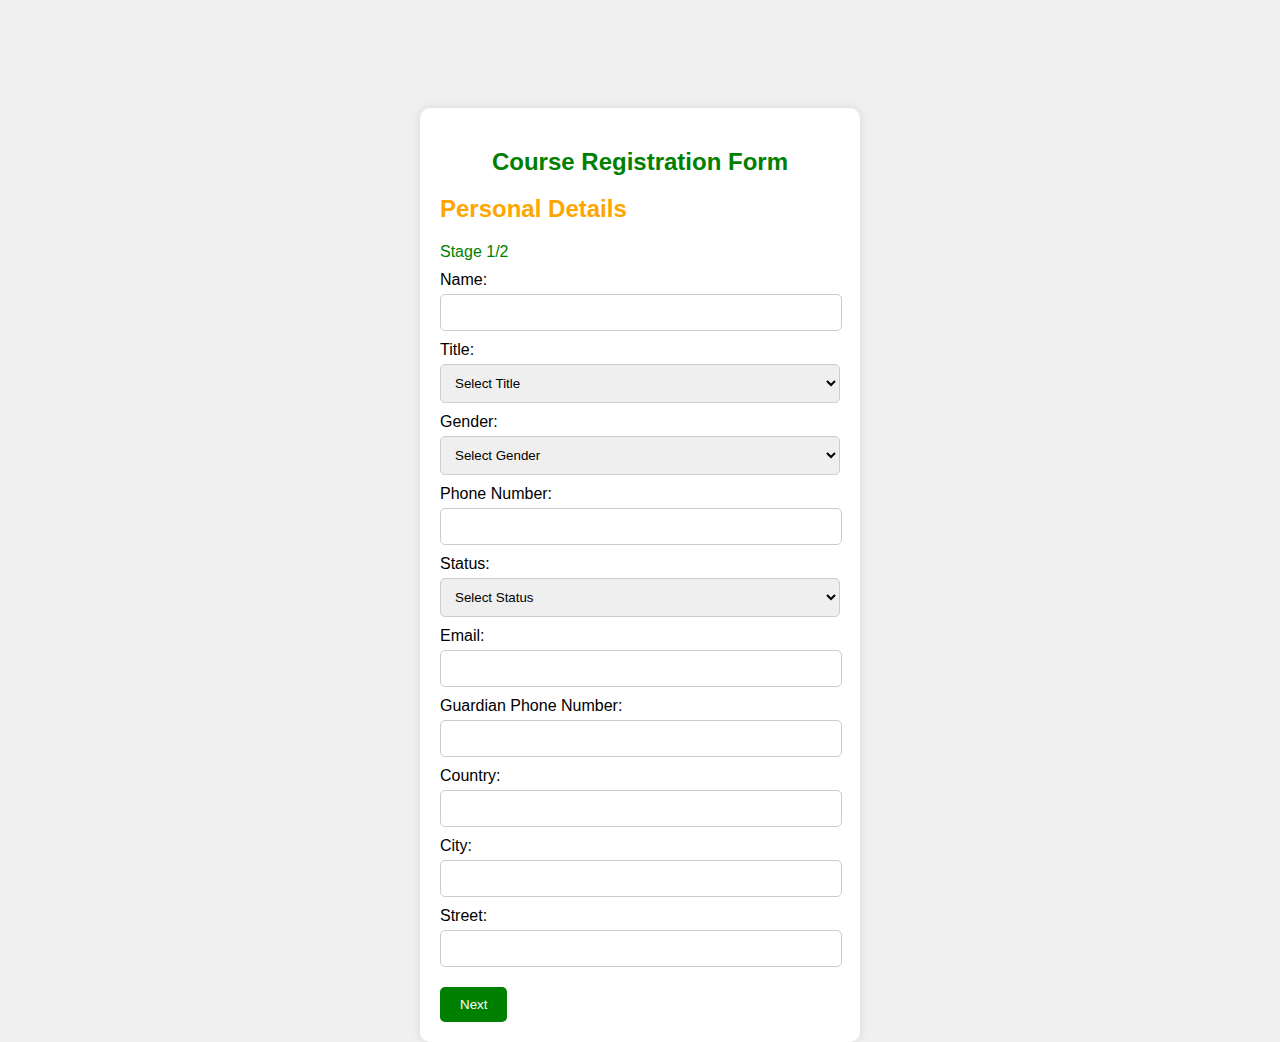
<file: index.html>
<!DOCTYPE html>
<html lang="en">
<head>
  <meta charset="UTF-8">
  <meta name="viewport" content="width=device-width, initial-scale=1.0">
  <link rel="stylesheet" href="index.css">
  <link rel="shortcut icon" href="tedprimelogo.jpg" type="image/x-icon">
  <title>Tedprime form</title>
</head>
<!-- <img src="/images/tedprimelogo.png" style="margin-left: 0px;" alt="" width="200px"> -->
<body>
  <div class="container">
    <div class="form">
    <h2 style="text-align: center; color: green;">Course Registration Form</h2>
      <h2>Personal Details</h2>
      <span class="stage">Stage 1/2</span>
      <form id="personalDetailsForm">
        <label for="name">Name:</label>
        <input type="text" id="name" required>

        <label for="title">Title:</label>
        <select id="title" required>
          <option value="">Select Title</option>
          <option value="Mr">Mr</option>
          <option value="Mrs">Mrs</option>
          <option value="Miss">Miss</option>
          <option value="Prof">Prof</option>
          <option value="Engr">Engr</option>
          <option value="Dr">Dr</option>
        </select>

        <label for="gender">Gender:</label>
        <select id="gender" required>
          <option value="">Select Gender</option>
          <option value="Engr">Male</option>
          <option value="Dr">Female</option>
        </select>

        <label for="phone">Phone Number:</label>
        <input type="tel" id="phone" required>

        <label for="status">Status:</label>
        <select id="status" required>
          <option value="">Select Status</option>
          <option value="Employed">Employed</option>
          <option value="Unemployed">Unemployed</option>
          <option value="Student">Student</option>
        </select>

        <label for="email">Email:</label>
        <input type="email" id="email" required>

        <label for="guardianPhone">Guardian Phone Number:</label>
        <input type="tel" id="guardianPhone" required>

        <label for="country">Country:</label>
        <input type="text" id="country" required>

        <label for="city">City:</label>
        <input type="text" id="city" required>

        <label for="street">Street:</label>
        <input type="text" id="street" required>
        <button type="button" onclick="nextPage()">Next</button>
        <!-- <a href="dex.html"><button type="button" onclick="nextPage()">Next</button></a> -->
      </form>
    </div>
  </div>

  <script src="index.js"></script>
</body>
</html>
</file>
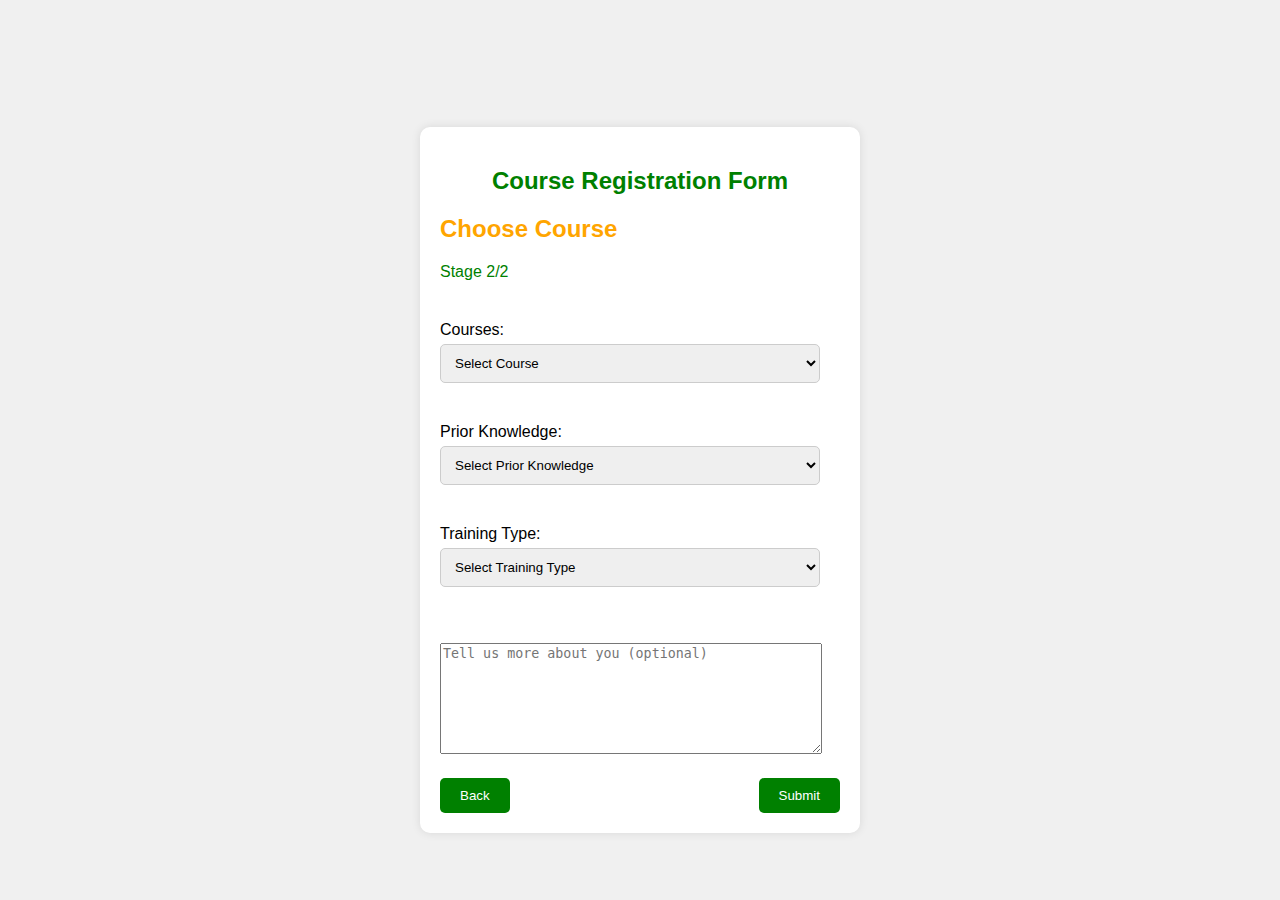
<file: dex.html>
<!DOCTYPE html>
<html lang="en">
<head>
  <meta charset="UTF-8">
  <meta name="viewport" content="width=device-width, initial-scale=1.0">
  <link rel="stylesheet" href="dex.css">
  <link rel="shortcut icon" href="tedprimelogo.jpg" type="image/x-icon">
  <title>Tedprime Form</title>
</head>
<body>
  <!-- <img src="/images/tedprimelogo.png" alt="" width="200px"> -->
  <div class="container">
    <div class="form">
      <h2 style="text-align: center; color: green;">Course Registration Form</h2>
      <h2>Choose Course</h2>
      <span class="stage">Stage 2/2</span>
      <form id="courseDetailsForm">
        <label class="fom" for="courses">Courses:</label>
        <select id="courses" required>
          <option value="">Select Course</option>
          <option value="DATA ANALYTICS">DATA ANALYTICS</option>
          <option value="CYBERSECURITY">CYBERSECURITY</option>
          <option value="WEB DEVELOPMENT">WEB DEVELOPMENT</option>
          <option value="PYTHON PROGRAMMING">PYTHON PROGRAMMING</option>
          <option value="PRODUCT DESIGN">PRODUCT DESIGN</option>
          <option value="DIGITAL LITERACY">DIGITAL LITERACY</option>
          <option value="SOFTWARE DEVELOPMENT (FRONTEND & BACKEND)">SOFTWARE DEVELOPMENT (FRONTEND & BACKEND)</option>
        </select>

        <label class="fom" for="priorKnowledge">Prior Knowledge:</label>
        <select id="priorKnowledge" required>
          <option value="">Select Prior Knowledge</option>
          <option value="none">None</option>
          <option value="Python">Python</option>
          <option value="Javascript">Javascript</option>
          <option value="Html">Html</option>
          <option value="Css">Css</option>
          <option value="Microsoft Excel">Microsoft Excel</option>
          <option value="Microsoft Word">Microsoft Word</option>
          <option value="Microsoft Powerpoint">Microsoft Powerpoint</option>
        </select>

        <label class="fom" for="trainingType">Training Type:</label>
        <select id="trainingType" required>
          <option value="">Select Training Type</option>
          <option value="Online">Online</option>
          <option value="Onsite">Onsite</option>
        </select>

        <!-- <label for="moreAboutYou">Tell us more about you:</label> -->
        <br><br><br><textarea class="fom" placeholder="Tell us more about you (optional)" id="moreAboutYou" rows="7" style="width: 94%;"></textarea><br>
      <div class="buttons"> 
        <a href="index.html"><button type="button">Back</button></a>
        <button type="button" onclick="submitForm()">Submit</button>
      </div>
      </form>
    </div>
  </div>

  <script src="dex.js"></script>
</body>
</html>
</file>
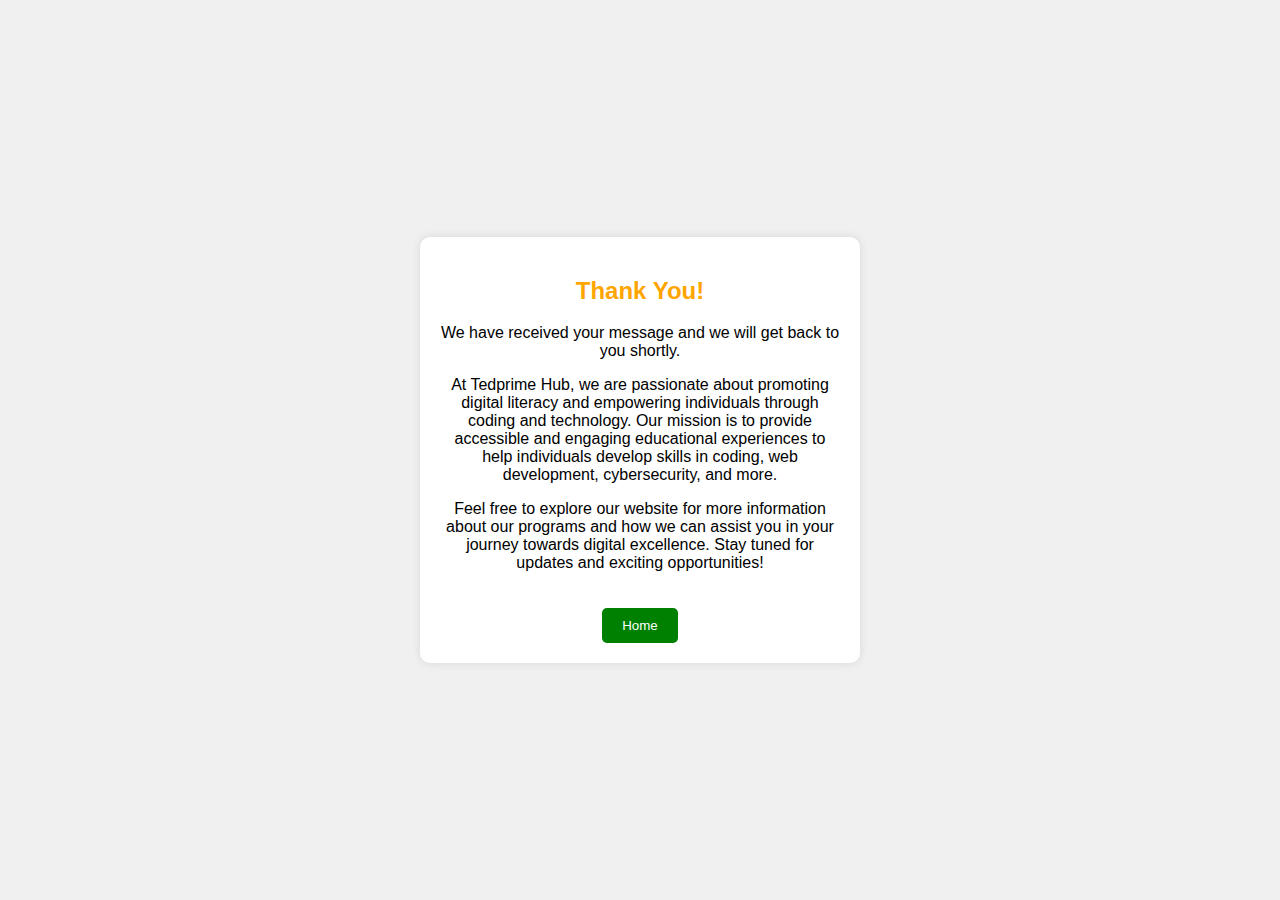
<file: thanks.html>
<!DOCTYPE html>
<html lang="en">
<head>
  <meta charset="UTF-8">
  <meta name="viewport" content="width=device-width, initial-scale=1.0">
  <link rel="stylesheet" href="thanks.css">
  <title>Thank You!</title>
</head>
<body>
  <div class="container">
    <div class="message">
      <h2>Thank You!</h2>
      <p>We have received your message and we will get back to you shortly.</p>
      <p>At Tedprime Hub, we are passionate about promoting digital literacy and empowering individuals through coding and technology. Our mission is to provide accessible and engaging educational experiences to help individuals develop skills in coding, web development, cybersecurity, and more.</p>
      <p>Feel free to explore our website for more information about our programs and how we can assist you in your journey towards digital excellence. Stay tuned for updates and exciting opportunities!</p>
      <a href="https://tedprimehub.org/"><button class="home-btn">Home</button></a>
    </div>
  </div>
</body>
</html>
</file>
<file: index.css>
body {
    font-family: Arial, sans-serif;
    margin: 0;
    padding: 0;
    background-color: #f0f0f0;
  }
  
  .container {
    display: flex;
    justify-content: center;
    align-items: center;
    height: 100vh;
  }
  
  .form {
    background-color: white;
    padding: 20px;
    border-radius: 10px;
    box-shadow: 0 0 10px rgba(0, 0, 0, 0.1);
    max-width: 400px;
    width: 100%;
    margin: 0 auto;
    margin-top: 250px;
  }
  
  h2 {
    color: #FFA500;
  }
  
  .stage {
    color: #008000;
  }
  
  label {
    display: block;
    margin-top: 10px;
  }
  
  input, select {
    width: calc(100% - 20px); 
    /* width: calc(100% - 20px);  */
    padding: 10px;
    margin-top: 5px;
    border: 1px solid #ccc;
    border-radius: 5px;
  }

  form select{
    width: calc(100% - 0px); 
  }

  button {
    background-color: #008000;
    color: white;
    padding: 10px 20px;
    border: none;
    border-radius: 5px;
    cursor: pointer;
    margin-top: 20px;
  }
  
  button:hover {
    background-color: #FFA500;
  }
  
  

  
  @media (max-width: 768px) {
    .form {
      max-width: 500px;
      margin-top: 150px;
    }
    /* img {
      display: block;
      margin: 20px auto;
  } */
  
  }
  @media (max-width: 425px) {
    .form {
      max-width: 300px;
      margin-top: 350px;
    }
  }
</file>
<file: dex.css>
body {
    font-family: Arial, sans-serif;
    margin: 0;
    padding: 0;
    background-color: #f0f0f0;
  }
  
  .container {
    display: flex;
    justify-content: center;
    align-items: center;
    height: 100vh;
  }
  
  .form {
    background-color: white;
    padding: 20px;
    border-radius: 10px;
    box-shadow: 0 0 10px rgba(0, 0, 0, 0.1);
    max-width: 400px;
    width: 100%;
    margin: 0 auto;
    margin-top: 60px;
  }
  
  #moreAboutYou{
    margin-top: 20px;
  }

  h2 {
    color: #FFA500;
  }
  
  .stage {
    color: #008000;
  }
  
  label {
    display: block;
    margin-top: 10px;
  }
  
  input, select {
    width: calc(100% - 20px);
    padding: 10px;
    margin-top: 5px;
    border: 1px solid #ccc;
    border-radius: 5px;
  }
  
  button {
    background-color: #008000;
    color: white;
    padding: 10px 20px;
    border: none;
    border-radius: 5px;
    cursor: pointer;
    margin-top: 20px;
  }
  
  button:hover {
    background-color: #FFA500;
  }
  
  .fom{
    margin-top: 40px;
  }

  .buttons{
    display: flex;
    justify-content: space-between;
  }
  
  @media (max-width: 768px) {
    .form {
      max-width: 500px;
      margin-top: 70px;
    }
    /* img {
      display: block;
      margin: 20px auto;
  } */
  
  }
  @media (max-width: 425px) {
    .form {
      max-width: 300px;
      margin-top: 250px;
    }
  }
</file>
<file: thanks.css>
body {
    font-family: Arial, sans-serif;
    margin: 0;
    padding: 0;
    background-color: #f0f0f0;
  }
  
  .container {
    display: flex;
    justify-content: center;
    align-items: center;
    height: 100vh;
  }
  
  .message {
    background-color: white;
    padding: 20px;
    border-radius: 10px;
    box-shadow: 0 0 10px rgba(0, 0, 0, 0.1);
    max-width: 400px;
    width: 100%;
    text-align: center;
  }
  
  h2 {
    color: #FFA500;
  }
  
  p {
    color: black;
  }

  button {
    background-color: #008000;
    color: white;
    padding: 10px 20px;
    border: none;
    border-radius: 5px;
    cursor: pointer;
    margin-top: 20px;
  }
  
  button:hover {
    background-color: #FFA500;
  }

  @media (max-width: 425px) {
    .message {
      max-width: 300px;
    }
  }
  
  @media (max-width: 768px) {
    .message {
      max-width: 500px;
    }
  }
</file>
